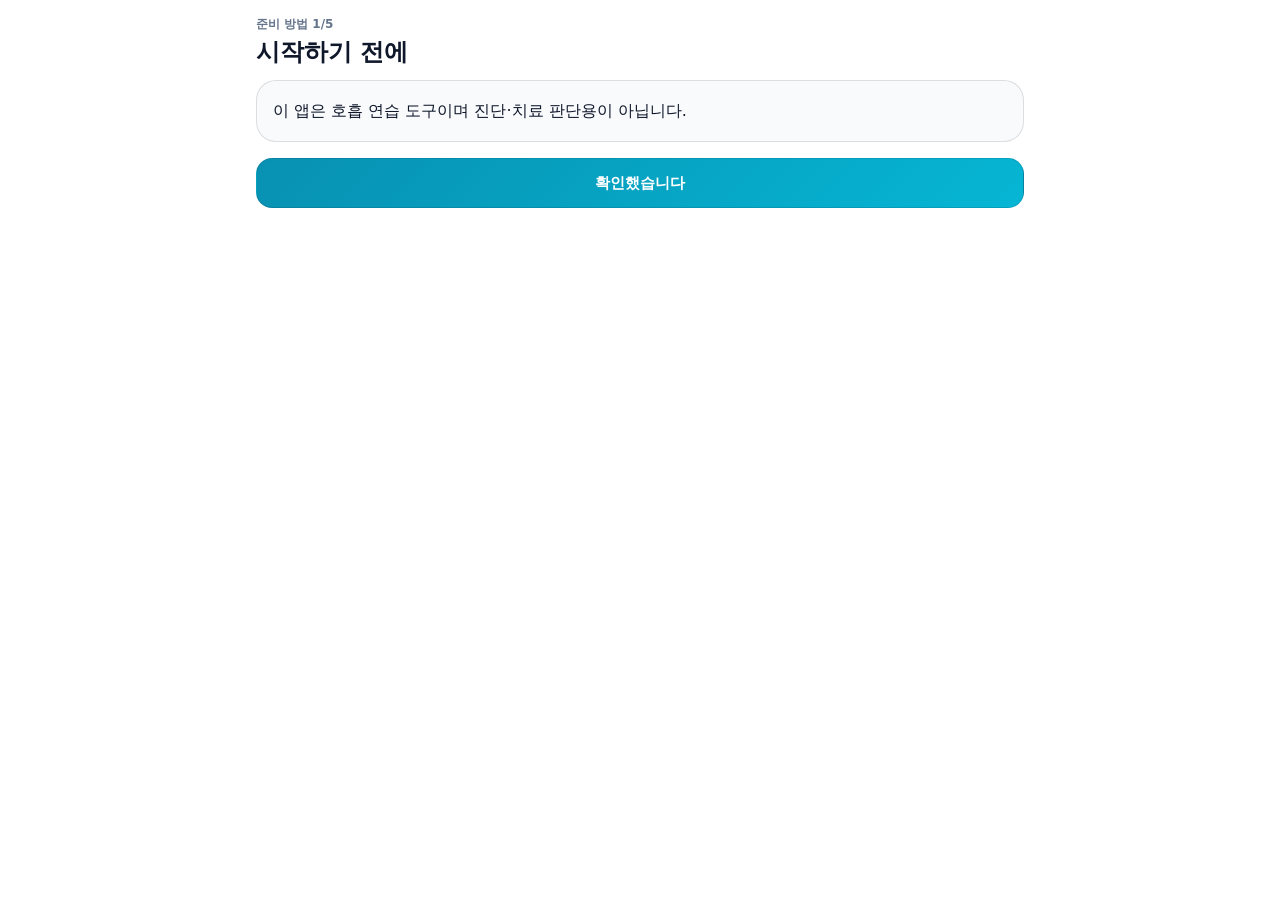
<file: index.html>
<!doctype html>
<html lang="ko">
  <head>
    <meta charset="UTF-8" />
    <meta name="color-scheme" content="light" />
    <meta name="viewport" content="width=device-width, initial-scale=1.0, viewport-fit=cover" />
    <title>이지 코칭</title>
    <script type="module" crossorigin src="./assets/index-BT7gLlBY.js"></script>
    <link rel="stylesheet" crossorigin href="./assets/index-Ba3sNF1z.css">
  </head>
  <body>
    <div id="app"></div>
  </body>
</html>
</file>
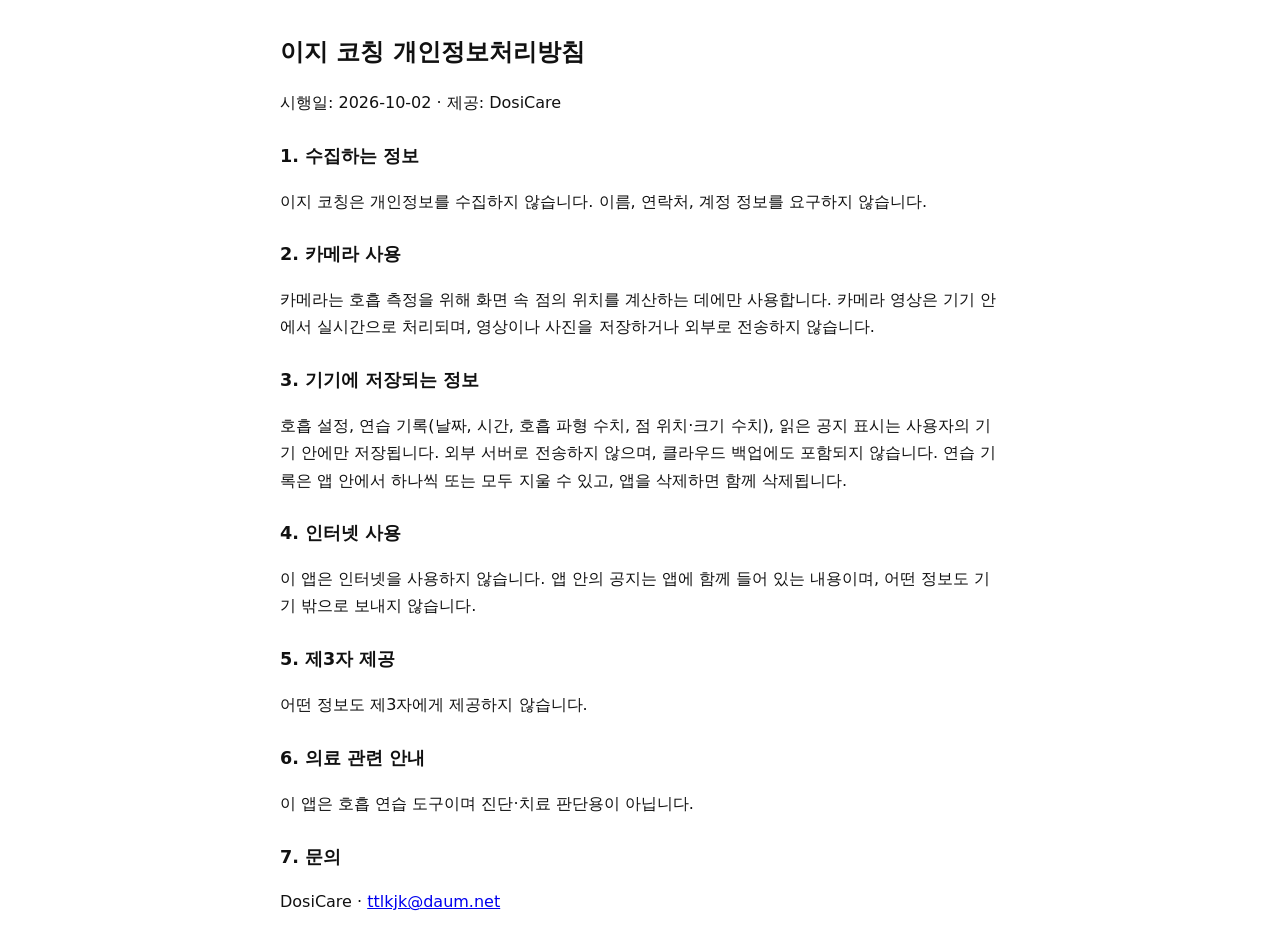
<file: privacy.html>
<!doctype html>
<html lang="ko">
<head><meta charset="UTF-8"><meta name="viewport" content="width=device-width, initial-scale=1"><title>이지 코칭 개인정보처리방침</title>
<style>body{font-family:system-ui,sans-serif;max-width:720px;margin:2rem auto;padding:0 1rem;line-height:1.7;color:#111;background:#fff}h1{font-size:1.5rem}h2{font-size:1.1rem;margin-top:1.6rem}</style></head>
<body>
<h1>이지 코칭 개인정보처리방침</h1>
<p>시행일: 2026-10-02 · 제공: DosiCare</p>
<h2>1. 수집하는 정보</h2>
<p>이지 코칭은 개인정보를 수집하지 않습니다. 이름, 연락처, 계정 정보를 요구하지 않습니다.</p>
<h2>2. 카메라 사용</h2>
<p>카메라는 호흡 측정을 위해 화면 속 점의 위치를 계산하는 데에만 사용합니다. 카메라 영상은 기기 안에서 실시간으로 처리되며, 영상이나 사진을 저장하거나 외부로 전송하지 않습니다.</p>
<h2>3. 기기에 저장되는 정보</h2>
<p>호흡 설정, 연습 기록(날짜, 시간, 호흡 파형 수치, 점 위치·크기 수치), 읽은 공지 표시는 사용자의 기기 안에만 저장됩니다. 외부 서버로 전송하지 않으며, 클라우드 백업에도 포함되지 않습니다. 연습 기록은 앱 안에서 하나씩 또는 모두 지울 수 있고, 앱을 삭제하면 함께 삭제됩니다.</p>
<h2>4. 인터넷 사용</h2>
<p>이 앱은 인터넷을 사용하지 않습니다. 앱 안의 공지는 앱에 함께 들어 있는 내용이며, 어떤 정보도 기기 밖으로 보내지 않습니다.</p>
<h2>5. 제3자 제공</h2>
<p>어떤 정보도 제3자에게 제공하지 않습니다.</p>
<h2>6. 의료 관련 안내</h2>
<p>이 앱은 호흡 연습 도구이며 진단·치료 판단용이 아닙니다.</p>
<h2>7. 문의</h2>
<p>DosiCare · <a href="mailto:ttlkjk@daum.net">ttlkjk@daum.net</a></p>
</body>
</html>
</file>
<file: assets/index-Ba3sNF1z.css>
/*! tailwindcss v4.3.3 | MIT License | https://tailwindcss.com */
@layer properties{@supports (((-webkit-hyphens:none)) and (not (margin-trim:inline))) or ((-moz-orient:inline) and (not (color:rgb(from red r g b)))){*,:before,:after,::backdrop{--tw-rotate-x:initial;--tw-rotate-y:initial;--tw-rotate-z:initial;--tw-skew-x:initial;--tw-skew-y:initial;--tw-border-style:solid;--tw-leading:initial;--tw-font-weight:initial;--tw-blur:initial;--tw-brightness:initial;--tw-contrast:initial;--tw-grayscale:initial;--tw-hue-rotate:initial;--tw-invert:initial;--tw-opacity:initial;--tw-saturate:initial;--tw-sepia:initial;--tw-drop-shadow:initial;--tw-drop-shadow-color:initial;--tw-drop-shadow-alpha:100%;--tw-drop-shadow-size:initial}}}@layer theme{:root,:host{--font-sans:-apple-system, BlinkMacSystemFont, "Segoe UI", Roboto, "Helvetica Neue", "Noto Sans", Arial, sans-serif, "Apple Color Emoji", "Segoe UI Emoji", "Segoe UI Symbol", "Noto Color Emoji";--font-mono:ui-monospace, SFMono-Regular, Menlo, Monaco, Consolas, "Liberation Mono", "Courier New", monospace;--spacing:.25rem;--text-xs:.75rem;--text-xs--line-height:calc(1 / .75);--text-sm:.875rem;--text-sm--line-height:calc(1.25 / .875);--text-lg:1.125rem;--text-lg--line-height:calc(1.75 / 1.125);--text-xl:1.25rem;--text-xl--line-height:calc(1.75 / 1.25);--text-2xl:1.5rem;--text-2xl--line-height:calc(2 / 1.5);--text-3xl:1.875rem;--text-3xl--line-height:calc(2.25 / 1.875);--font-weight-bold:700;--font-weight-black:900;--default-font-family:var(--font-sans);--default-mono-font-family:var(--font-mono)}}@layer base{*,:after,:before,::backdrop{box-sizing:border-box;border:0 solid;margin:0;padding:0}::file-selector-button{box-sizing:border-box;border:0 solid;margin:0;padding:0}html,:host{-webkit-text-size-adjust:100%;tab-size:4;line-height:1.5;font-family:var(--default-font-family,-apple-system, BlinkMacSystemFont, "Segoe UI", Roboto, "Helvetica Neue", "Noto Sans", Arial, sans-serif, "Apple Color Emoji", "Segoe UI Emoji", "Segoe UI Symbol", "Noto Color Emoji");font-feature-settings:var(--default-font-feature-settings,normal);font-variation-settings:var(--default-font-variation-settings,normal);-webkit-tap-highlight-color:transparent}hr{height:0;color:inherit;border-top-width:1px}abbr:where([title]){-webkit-text-decoration:underline dotted;text-decoration:underline dotted}h1,h2,h3,h4,h5,h6{font-size:inherit;font-weight:inherit}a{color:inherit;-webkit-text-decoration:inherit;-webkit-text-decoration:inherit;-webkit-text-decoration:inherit;-webkit-text-decoration:inherit;text-decoration:inherit}b,strong{font-weight:bolder}code,kbd,samp,pre{font-family:var(--default-mono-font-family,ui-monospace, SFMono-Regular, Menlo, Monaco, Consolas, "Liberation Mono", "Courier New", monospace);font-feature-settings:var(--default-mono-font-feature-settings,normal);font-variation-settings:var(--default-mono-font-variation-settings,normal);font-size:1em}small{font-size:80%}sub,sup{vertical-align:baseline;font-size:75%;line-height:0;position:relative}sub{bottom:-.25em}sup{top:-.5em}table{text-indent:0;border-color:inherit;border-collapse:collapse}:-moz-focusring:where(:not(iframe)){outline:auto}progress{vertical-align:baseline}summary{display:list-item}ol,ul,menu{list-style:none}img,svg,video,canvas,audio,iframe,embed,object{vertical-align:middle;display:block}img,video{max-width:100%;height:auto}button,input,select,optgroup,textarea{font:inherit;font-feature-settings:inherit;font-variation-settings:inherit;letter-spacing:inherit;color:inherit;opacity:1;background-color:#0000;border-radius:0}::file-selector-button{font:inherit;font-feature-settings:inherit;font-variation-settings:inherit;letter-spacing:inherit;color:inherit;opacity:1;background-color:#0000;border-radius:0}:where(select:is([multiple],[size])) optgroup{font-weight:bolder}:where(select:is([multiple],[size])) optgroup option{padding-inline-start:20px}::file-selector-button{margin-inline-end:4px}::placeholder{opacity:1}@supports (not ((-webkit-appearance:-apple-pay-button))) or (contain-intrinsic-size:1px){::placeholder{color:currentColor}@supports (color:color-mix(in lab, red, red)){::placeholder{color:color-mix(in oklab, currentcolor 50%, transparent)}}}textarea{resize:vertical}::-webkit-search-decoration{-webkit-appearance:none}::-webkit-date-and-time-value{min-height:1lh;text-align:inherit}::-webkit-datetime-edit{display:inline-flex}::-webkit-datetime-edit-fields-wrapper{padding:0}::-webkit-datetime-edit{padding-block:0}::-webkit-datetime-edit-year-field{padding-block:0}::-webkit-datetime-edit-month-field{padding-block:0}::-webkit-datetime-edit-day-field{padding-block:0}::-webkit-datetime-edit-hour-field{padding-block:0}::-webkit-datetime-edit-minute-field{padding-block:0}::-webkit-datetime-edit-second-field{padding-block:0}::-webkit-datetime-edit-millisecond-field{padding-block:0}::-webkit-datetime-edit-meridiem-field{padding-block:0}::-webkit-calendar-picker-indicator{line-height:1}:-moz-ui-invalid{box-shadow:none}button,input:where([type=button],[type=reset],[type=submit]){appearance:button}::file-selector-button{appearance:button}::-webkit-inner-spin-button{height:auto}::-webkit-outer-spin-button{height:auto}[hidden]:where(:not([hidden=until-found])){display:none!important}}@layer components;@layer utilities{.visible{visibility:visible}.absolute{position:absolute}.relative{position:relative}.inset-0{inset:0}.container{width:100%}@media (width>=40rem){.container{max-width:40rem}}@media (width>=48rem){.container{max-width:48rem}}@media (width>=64rem){.container{max-width:64rem}}@media (width>=80rem){.container{max-width:80rem}}@media (width>=96rem){.container{max-width:96rem}}.mx-auto{margin-inline:auto}.mt-1{margin-top:var(--spacing)}.mt-2{margin-top:calc(var(--spacing) * 2)}.mt-4{margin-top:calc(var(--spacing) * 4)}.mb-1{margin-bottom:var(--spacing)}.mb-2{margin-bottom:calc(var(--spacing) * 2)}.mb-3{margin-bottom:calc(var(--spacing) * 3)}.mb-4{margin-bottom:calc(var(--spacing) * 4)}.mb-6{margin-bottom:calc(var(--spacing) * 6)}.block{display:block}.flex{display:flex}.grid{display:grid}.hidden{display:none}.inline{display:inline}.h-full{height:100%}.min-h-0{min-height:0}.min-h-4{min-height:calc(var(--spacing) * 4)}.w-full{width:100%}.flex-1{flex:1}.shrink{flex-shrink:1}.shrink-0{flex-shrink:0}.transform{transform:var(--tw-rotate-x,) var(--tw-rotate-y,) var(--tw-rotate-z,) var(--tw-skew-x,) var(--tw-skew-y,)}.resize{resize:both}.grid-cols-2{grid-template-columns:repeat(2,minmax(0,1fr))}.grid-cols-3{grid-template-columns:repeat(3,minmax(0,1fr))}.grid-cols-4{grid-template-columns:repeat(4,minmax(0,1fr))}.grid-cols-\[38\%_1fr\]{grid-template-columns:38% 1fr}.flex-col{flex-direction:column}.flex-wrap{flex-wrap:wrap}.items-center{align-items:center}.items-stretch{align-items:stretch}.justify-between{justify-content:space-between}.justify-center{justify-content:center}.gap-1{gap:var(--spacing)}.gap-2{gap:calc(var(--spacing) * 2)}.gap-3{gap:calc(var(--spacing) * 3)}.rounded-full{border-radius:2147483647px}.border{border-style:var(--tw-border-style);border-width:1px}.border-dashed{--tw-border-style:dashed;border-style:dashed}.py-4{padding-block:calc(var(--spacing) * 4)}.py-5{padding-block:calc(var(--spacing) * 5)}.text-center{text-align:center}.text-left{text-align:left}.text-right{text-align:right}.font-mono{font-family:var(--font-mono)}.text-2xl{font-size:var(--text-2xl);line-height:var(--tw-leading,var(--text-2xl--line-height))}.text-3xl{font-size:var(--text-3xl);line-height:var(--tw-leading,var(--text-3xl--line-height))}.text-lg{font-size:var(--text-lg);line-height:var(--tw-leading,var(--text-lg--line-height))}.text-sm{font-size:var(--text-sm);line-height:var(--tw-leading,var(--text-sm--line-height))}.text-xl{font-size:var(--text-xl);line-height:var(--tw-leading,var(--text-xl--line-height))}.text-xs{font-size:var(--text-xs);line-height:var(--tw-leading,var(--text-xs--line-height))}.text-\[8px\]{font-size:8px}.text-\[11px\]{font-size:11px}.leading-5{--tw-leading:calc(var(--spacing) * 5);line-height:calc(var(--spacing) * 5)}.leading-6{--tw-leading:calc(var(--spacing) * 6);line-height:calc(var(--spacing) * 6)}.leading-7{--tw-leading:calc(var(--spacing) * 7);line-height:calc(var(--spacing) * 7)}.font-black{--tw-font-weight:var(--font-weight-black);font-weight:var(--font-weight-black)}.font-bold{--tw-font-weight:var(--font-weight-bold);font-weight:var(--font-weight-bold)}.whitespace-pre-wrap{white-space:pre-wrap}.invert{--tw-invert:invert(100%);filter:var(--tw-blur,) var(--tw-brightness,) var(--tw-contrast,) var(--tw-grayscale,) var(--tw-hue-rotate,) var(--tw-invert,) var(--tw-saturate,) var(--tw-sepia,) var(--tw-drop-shadow,)}}:root{--primary:#0891b2;--warn:#b45309;--bg:#fff;--card-bg:#f8fafc;--card-border:#0f172a1f;--text:#0f172a;--text-dim:#64748b;--lightningcss-light:initial;--lightningcss-dark: ;color-scheme:light}html,body{background:var(--bg);color:var(--text);-webkit-user-select:none;user-select:none;-webkit-tap-highlight-color:transparent;margin:0;font-family:system-ui,Noto Sans KR,Noto Sans CJK KR,sans-serif}#app{max-width:800px;min-height:100dvh;padding:max(1rem, env(safe-area-inset-top)) 1rem max(1rem, env(safe-area-inset-bottom));box-sizing:border-box;margin:0 auto}.card{background:var(--card-bg);border:1px solid var(--card-border);border-radius:1.25rem;padding:1rem}.text-dim{color:var(--text-dim)}.btn{border:1px solid var(--card-border);border-radius:1rem;padding:.8rem 1rem;font-size:15px;font-weight:900}.btn:active{transform:scale(.98)}.btn-primary{background:linear-gradient(135deg, var(--primary), #06b6d4);color:#fff}.btn-secondary{color:var(--text);background:#0f172a0d}.btn-danger{color:#fff;background:#ef4444}.btn-on{background:var(--primary);color:#fff;box-shadow:0 0 12px #0891b280}.btn-tight{white-space:nowrap;padding-left:.25rem;padding-right:.25rem;font-size:min(14px,3.4vw);overflow:hidden}.cam-box{border:2px solid var(--card-border);background:#000;border-radius:1rem;width:100%;position:relative;overflow:hidden}.cam-box video,.cam-box canvas{width:100%;height:100%;position:absolute;inset:0}.cam-box video{object-fit:fill}.cam-box canvas{touch-action:none}.time-box{border:1px solid var(--card-border);background:#0f172a08;border-radius:.8rem;flex-direction:column;align-items:center;gap:2px;padding:.3rem;display:flex}.arrow{width:100%;color:var(--primary);background:#0891b21f;border-radius:6px;padding:4px 0;font-size:12px}.roi-btn{justify-content:center;align-items:center;gap:4px;padding-top:.45rem;padding-bottom:.45rem;font-size:13px;display:flex}.circle{color:#000;border-radius:50%;justify-content:center;align-items:center;width:80px;height:80px;font-size:14px;font-weight:900;transition:background-color .5s;display:flex}input[type=range]{width:100%;accent-color:var(--primary)}.toast{border:1px solid var(--card-border);color:#fff;z-index:50;background:#1f2937;border-radius:.8rem;padding:.7rem 1rem;font-size:14px;position:fixed;bottom:7rem;left:50%;transform:translate(-50%)}@property --tw-rotate-x{syntax:"*";inherits:false}@property --tw-rotate-y{syntax:"*";inherits:false}@property --tw-rotate-z{syntax:"*";inherits:false}@property --tw-skew-x{syntax:"*";inherits:false}@property --tw-skew-y{syntax:"*";inherits:false}@property --tw-border-style{syntax:"*";inherits:false;initial-value:solid}@property --tw-leading{syntax:"*";inherits:false}@property --tw-font-weight{syntax:"*";inherits:false}@property --tw-blur{syntax:"*";inherits:false}@property --tw-brightness{syntax:"*";inherits:false}@property --tw-contrast{syntax:"*";inherits:false}@property --tw-grayscale{syntax:"*";inherits:false}@property --tw-hue-rotate{syntax:"*";inherits:false}@property --tw-invert{syntax:"*";inherits:false}@property --tw-opacity{syntax:"*";inherits:false}@property --tw-saturate{syntax:"*";inherits:false}@property --tw-sepia{syntax:"*";inherits:false}@property --tw-drop-shadow{syntax:"*";inherits:false}@property --tw-drop-shadow-color{syntax:"*";inherits:false}@property --tw-drop-shadow-alpha{syntax:"<percentage>";inherits:false;initial-value:100%}@property --tw-drop-shadow-size{syntax:"*";inherits:false}
</file>
